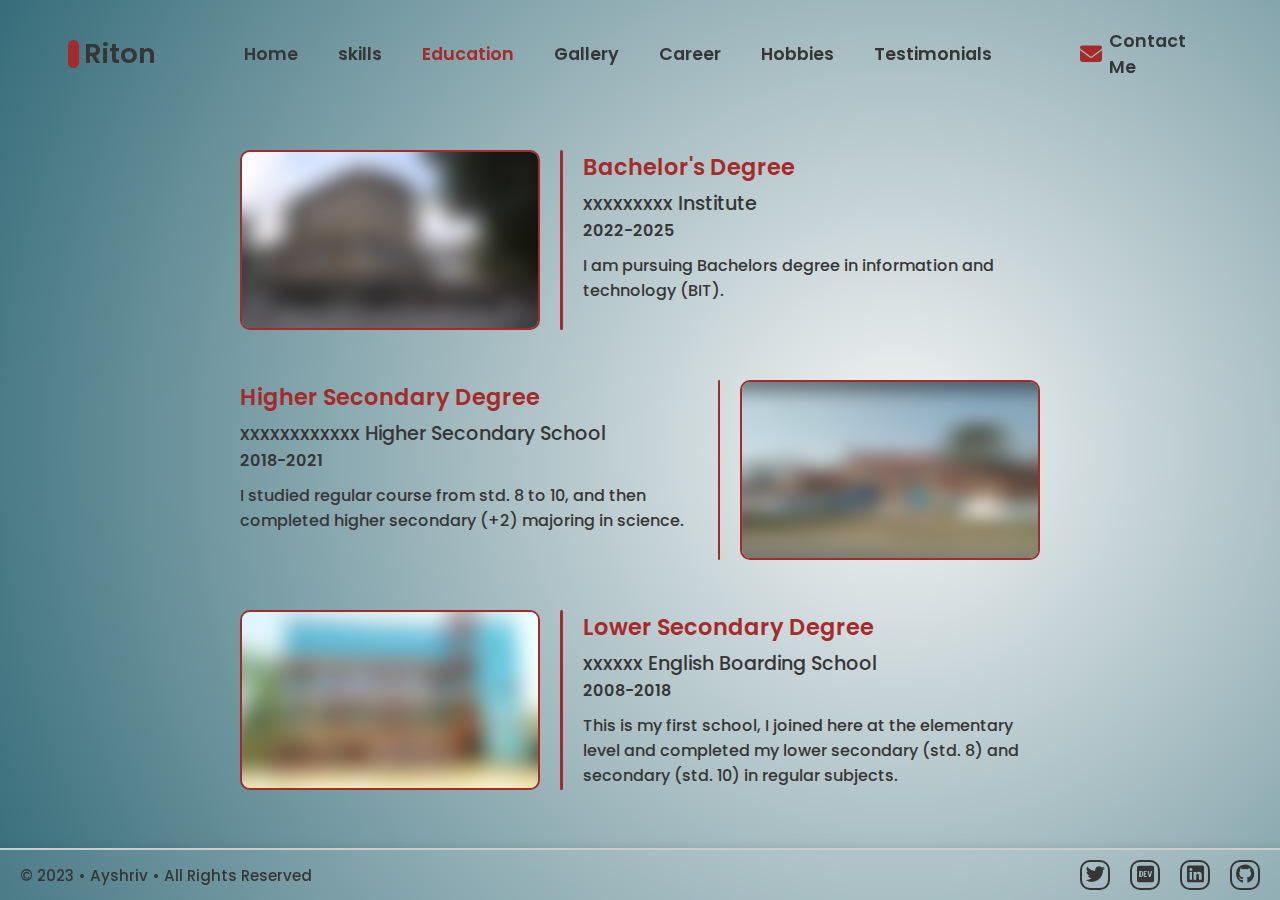
<file: SRC/pages/education.html>
<!DOCTYPE html>
<html>

<head>
    <meta charset="utf-8">
    <meta name="viewport" content="width=device-width, initial-scale=1">
    <title>Education</title>
    <link rel="stylesheet" type="text/css" href="../style/style.css">
    <link rel="icon" href="/Assets/favicons/favicon.png" type="image/png" sizes="32x32">

    <link rel="stylesheet" href="https://cdnjs.cloudflare.com/ajax/libs/font-awesome/6.2.0/css/all.min.css">
    <link rel="stylesheet" href="https://unpkg.com/boxicons@latest/css/boxicons.min.css">

</head>

<body>


    <header class="header" id="header">
        <a href="../../index.html" class="logo"><span class="main-icon"></span><span>Riton</span></a>

        <div class="navbar">
            <a href="/index.html">Home</a>
            <a href="./skills.html">skills</a>
            <a href="./education.html" class="active">Education</a>
            <a href="./gallery.html">Gallery</a>
            <a href="./career.html">Career</a>
            <a href="./hobbies.html">Hobbies</a>
            <a href="./testimonials.html">Testimonials</a>
        </div>

        <div class="main">
            <a href="./contact.html" class="user main-items"><i class="fas fa-envelope cm-icon"></i>Contact Me</a>
            <div class="main-items menu-icon-container" id="menu-icon-js">
                <div class="bx bx-menu" id="menu-icon"></div>
            </div>
        </div>
    </header>


    <div class="page">
        <main class="education-main">
            <div class="education-section">
                <div class="study first">
                    <div class="image">
                        <img src="/Assets/education/three.jpg" alt="">
                    </div>
                    <div class="line"></div>
                    <div class="texts">
                        <div class="header">Bachelor's Degree</div>
                        <div class="name">xxxxxxxxx Institute</div>
                        <div class="year">2022-2025</div>
                        <div class="text">I am pursuing Bachelors degree in information and technology (BIT).</div>
                    </div>
                </div>
                <div class="study second">
                    <div class="image">
                        <img src="/Assets/education/one.png" alt="">
                    </div>
                    <div class="line"></div>
                    <div class="texts">
                        <div class="header">Higher Secondary Degree</div>
                        <div class="name">xxxxxxxxxxxx Higher Secondary School</div>
                        <div class="year">2018-2021</div>
                        <div class="text">I studied regular course from std. 8 to 10, and then completed higher
                            secondary (+2) majoring in science. </div>
                    </div>
                </div>
                <div class="study third">
                    <div class="image">
                        <img src="/Assets/education/two.jpg" alt="">
                    </div>
                    <div class="line"></div>
                    <div class="texts">
                        <div class="header">Lower Secondary Degree</div>
                        <div class="name">xxxxxx English Boarding School</div>
                        <div class="year">2008-2018</div>
                        <div class="text">This is my first school, I joined here at the elementary level and completed
                            my lower secondary (std. 8) and secondary (std. 10) in regular subjects.</div>
                    </div>
                </div>
            </div>
        </main>
        <footer class="footer">
            <div class="left">
                &copy; 2023 • Ayshriv • All Rights Reserved
            </div>
            <div class="right">
                <div class="social"><a href="https://x.com/ayshriv" target="_blank"><i
                    class="fa-brands fa-twitter"></i></a></div>
        <div class="social"><a href="https://dev.to/ayshriv" target="_blank"><i class="fa-brands fa-dev"></i></a></div>
        <div class="social"><a href="https://www.linkedin.com/in/ayshriv/" target="_blank"><i class="fa-brands fa-linkedin"></i></a></div>
        <div class="social"><a href="https://github.com/ishrivasayush" target="_blank"><i class="fa-brands fa-github"></i></a></div>
            </div>
        </footer>
    </div>





    <div class="nav-touch-close" id="nav-tc-js"></div>

    <script type="text/javascript" src="../script/script.js"></script>

</body>

</html>
</file>
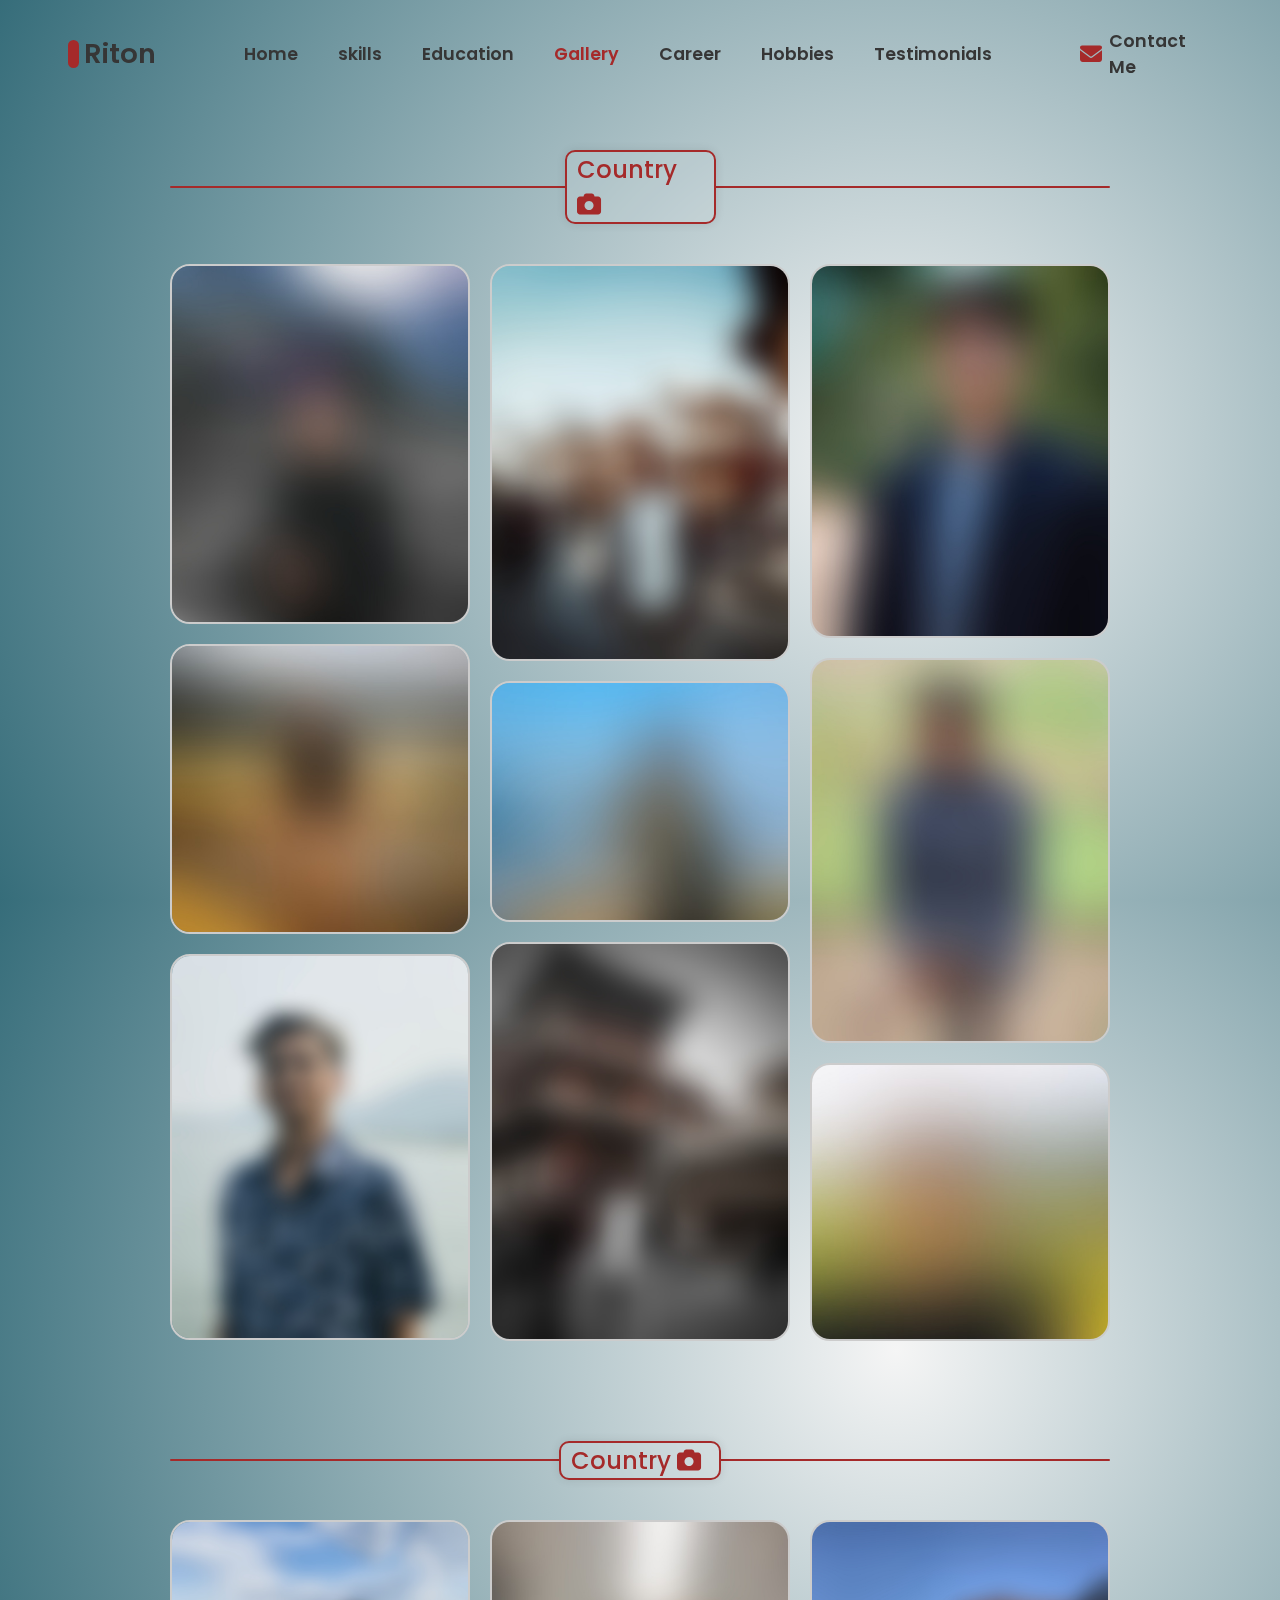
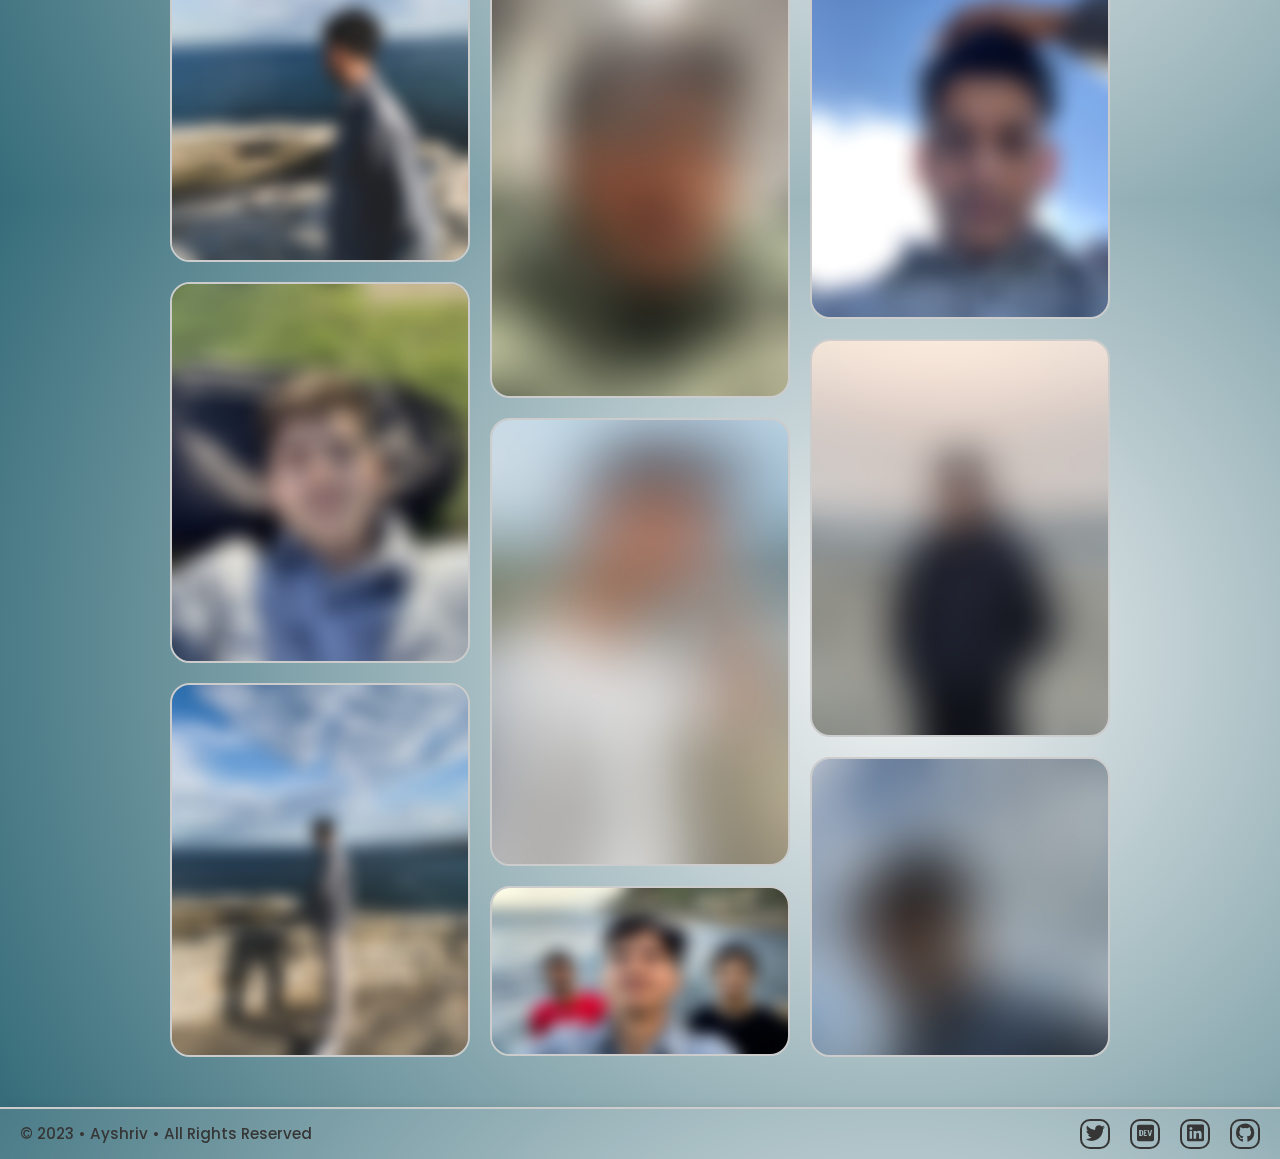
<file: SRC/pages/gallery.html>
<!DOCTYPE html>
<html>

<head>
    <meta charset="utf-8">
    <meta name="viewport" content="width=device-width, initial-scale=1">
    <title>Gallery</title>
    <link rel="stylesheet" type="text/css" href="../style/style.css">
    <link rel="icon" href="/Assets/favicons/favicon.png" type="image/png" sizes="32x32">

    <link rel="stylesheet" href="https://cdnjs.cloudflare.com/ajax/libs/font-awesome/6.2.0/css/all.min.css">
    <link rel="stylesheet" href="https://unpkg.com/boxicons@latest/css/boxicons.min.css">
</head>

<body>


    <header class="header" id="header">
        <a href="../../index.html" class="logo"><span class="main-icon"></span><span>Riton</span></a>

        <div class="navbar">
            <a href="/index.html">Home</a>
            <a href="./skills.html">skills</a>
            <a href="./education.html">Education</a>
            <a href="./gallery.html" class="active">Gallery</a>
            <a href="./career.html">Career</a>
            <a href="./hobbies.html">Hobbies</a>
            <a href="./testimonials.html">Testimonials</a>
        </div>

        <div class="main">
            <a href="contact.html" class="user main-items"><i class="fas fa-envelope cm-icon"></i>Contact Me</a>
            <div class="main-items menu-icon-container" id="menu-icon-js">
                <div class="bx bx-menu" id="menu-icon"></div>
            </div>
        </div>
    </header>

    <div class="page">
    <main class="gallery-main">
        <div class="gallery-section">
            <div class="column nepal">
                <div class="header">
                    <div class="header-line"></div>
                    <div class="text">Country <i class="fa-solid fa-camera"></i></div>
                    <div class="header-line right"></div>
                </div>
                <div class="images">
                    <div class="first image-column">
                        <img src="/Assets/gallery/Nepal/new 5 cropped.jpeg" alt="">
                        <img src="/Assets/gallery/Nepal/new 4.jpeg" alt="">
                        <img src="/Assets/gallery/Nepal/1 (9).jpeg" alt="">
                    </div>
                    <div class="second image-column">
                        <img src="/Assets/gallery/Nepal/1 (5).jpg" alt="">
                        <img src="/Assets/gallery/Nepal/1 (1).jpeg" alt="">
                        <img src="/Assets/gallery/Nepal/new 6.jpeg" alt="">
                    </div>
                    <div class="third image-column">
                        <img src="/Assets/gallery/Nepal/new 1.jpg" alt="">
                        <img src="/Assets/gallery/Nepal/1 (8).jpeg" alt="">
                        <img src="/Assets/gallery/Nepal/1 (4).jpg" alt="">
                    </div>
                </div>
            </div>
            <div class="column australia">
                <div class="header">
                    <div class="header-line"></div>
                    <div class="text">Country <i class="fa-solid fa-camera"></i></div>
                    <div class="header-line right"></div>
                </div>
                <div class="images">
                    <div class="first image-column">
                        <img src="/Assets/gallery/Australia/1 (1).jpeg" alt="">
                        <img src="/Assets/gallery/Australia/1 (3).jpg" alt="">
                        <img src="/Assets/gallery/Australia/1 (2).jpeg" alt="">
                    </div>
                    <div class="second image-column">
                        <img src="/Assets/gallery/Australia/1 (5).jpg" alt="">
                        <img src="/Assets/gallery/Australia/1 (1).jpg" alt="">
                        <img src="/Assets/gallery/Australia/1 (2).jpg" alt="">
                    </div>
                    <div class="third image-column">
                        <img src="/Assets/gallery/Australia/1 (4).jpg" alt="">
                        <img src="/Assets/gallery/Australia/1 (3).jpeg" alt="">
                        <img src="/Assets/gallery/Australia/1 (6).jpg" alt="">
                    </div>
                </div>
            </div>
        </div>
    </main>
    <footer class="footer">
        <div class="left">
            &copy; 2023 • Ayshriv • All Rights Reserved
        </div>
        <div class="right">
            <div class="social"><a href="https://x.com/ayshriv" target="_blank"><i
                class="fa-brands fa-twitter"></i></a></div>
    <div class="social"><a href="https://dev.to/ayshriv" target="_blank"><i class="fa-brands fa-dev"></i></a></div>
    <div class="social"><a href="https://www.linkedin.com/in/ayshriv/" target="_blank"><i class="fa-brands fa-linkedin"></i></a></div>
    <div class="social"><a href="https://github.com/ishrivasayush" target="_blank"><i class="fa-brands fa-github"></i></a></div>
        </div>
    </footer>
</div>

    <div class="nav-touch-close" id="nav-tc-js"></div>

    <script type="text/javascript" src="../script/script.js"></script>

</body>

</html>
</file>
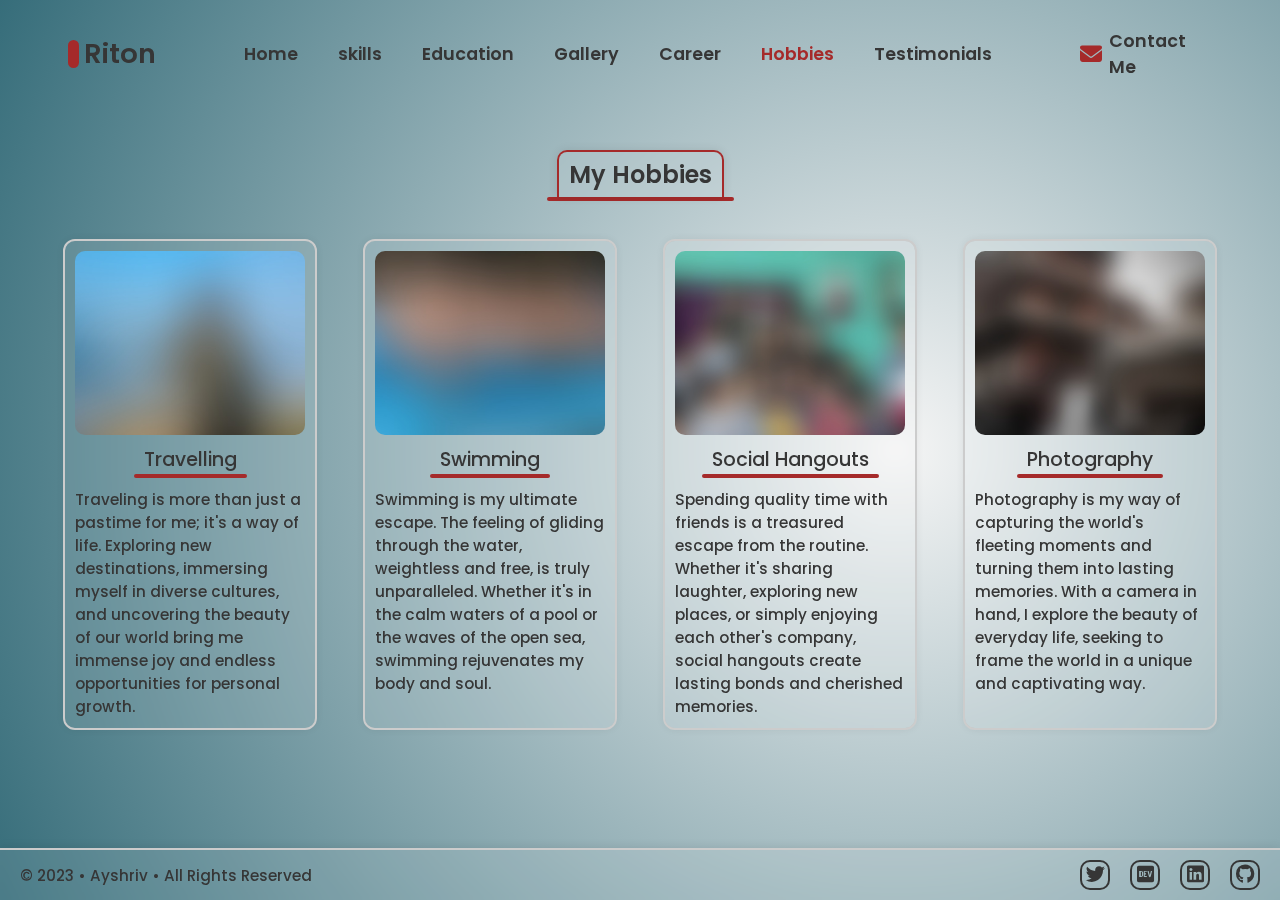
<file: SRC/pages/hobbies.html>
<!DOCTYPE html>
<html>

<head>
    <meta charset="utf-8">
    <meta name="viewport" content="width=device-width, initial-scale=1">
    <title>Hobbies</title>
    <link rel="stylesheet" type="text/css" href="../style/style.css">
    <link rel="icon" href="/Assets/favicons/favicon.png" type="image/png" sizes="32x32">

    <link rel="stylesheet" href="https://cdnjs.cloudflare.com/ajax/libs/font-awesome/6.2.0/css/all.min.css">
    <link rel="stylesheet" href="https://unpkg.com/boxicons@latest/css/boxicons.min.css">
</head>

<body>


    <header class="header" id="header">
        <a href="../../index.html" class="logo"><span class="main-icon"></span><span>Riton</span></a>

        <div class="navbar">
            <a href="/index.html">Home</a>
            <a href="./skills.html">skills</a>
            <a href="./education.html">Education</a>
            <a href="./gallery.html">Gallery</a>
            <a href="./career.html">Career</a>
            <a href="./hobbies.html" class="active">Hobbies</a>
            <a href="./testimonials.html">Testimonials</a>
        </div>

        <div class="main">
            <a href="contact.html" class="user main-items"><i class="fas fa-envelope cm-icon"></i>Contact Me</a>
            <div class="main-items menu-icon-container" id="menu-icon-js">
                <div class="bx bx-menu" id="menu-icon"></div>
            </div>
        </div>
    </header>

    <div class="page">
    <main class="hobbies-main">
        <div class="hobbies-section">
            <div class="hobbies-header">
                <div class="header-text">My Hobbies</div>
                <div class="header-line"></div>
            </div>
            <div class="section">
                <div class="row first">
                    <div class="hobbies 1">
                        <div class="image">
                            <img src="/Assets/hobbies/travelling.jpeg" alt="">
                        </div>
                        <div class="header">
                            <div class="header-text">Travelling</div>
                            <div class="header-line"></div>
                        </div>
                        <div class="text">
                            Traveling is more than just a pastime for me; it's a way of life. Exploring new
                            destinations,
                            immersing myself in diverse cultures, and uncovering the beauty of our world bring me
                            immense
                            joy
                            and endless opportunities for personal growth.
                        </div>
                    </div>
                    <div class="hobbies 2">
                        <div class="image">
                            <img src="/Assets/hobbies/swimming.jpg" alt="">
                        </div>
                        <div class="header">
                            <div class="header-text">Swimming</div>
                            <div class="header-line"></div>
                        </div>
                        <div class="text">
                            Swimming is my ultimate escape. The feeling of gliding through the water, weightless and
                            free, is truly unparalleled. Whether it's in the calm waters of a pool or the waves of the
                            open sea, swimming rejuvenates my body and soul.
                        </div>
                    </div>
                </div>
                <div class="row second">
                    <div class="hobbies 3">
                        <div class="image">
                            <img src="/Assets/hobbies/social adventures.jpg" alt="">
                        </div>
                        <div class="header">
                            <div class="header-text">Social Hangouts</div>
                            <div class="header-line"></div>
                        </div>
                        <div class="text">
                            Spending quality time with friends is a treasured escape from the routine. Whether it's
                            sharing laughter, exploring new places, or simply enjoying each other's company, social
                            hangouts create lasting bonds and cherished memories.
                        </div>
                    </div>
                    <div class="hobbies 4">
                        <div class="image">
                            <img src="/Assets/hobbies/photography.jpeg" alt="">
                        </div>
                        <div class="header">
                            <div class="header-text">Photography</div>
                            <div class="header-line"></div>
                        </div>
                        <div class="text">
                            Photography is my way of capturing the world's fleeting moments and turning them into
                            lasting memories. With a camera in hand, I explore the beauty of everyday life, seeking to
                            frame the world in a unique and captivating way.
                        </div>
                    </div>
                </div>
            </div>
        </div>
    </main>
    <footer class="footer">
        <div class="left">
            &copy; 2023 • Ayshriv • All Rights Reserved
        </div>
        <div class="right">
            <div class="social"><a href="https://x.com/ayshriv" target="_blank"><i
                class="fa-brands fa-twitter"></i></a></div>
    <div class="social"><a href="https://dev.to/ayshriv" target="_blank"><i class="fa-brands fa-dev"></i></a></div>
    <div class="social"><a href="https://www.linkedin.com/in/ayshriv/" target="_blank"><i class="fa-brands fa-linkedin"></i></a></div>
    <div class="social"><a href="https://github.com/ishrivasayush" target="_blank"><i class="fa-brands fa-github"></i></a></div>
        </div>
    </footer>
</div>





    <div class="nav-touch-close" id="nav-tc-js"></div>

    <script type="text/javascript" src="../script/script.js"></script>

</body>

</html>
</file>
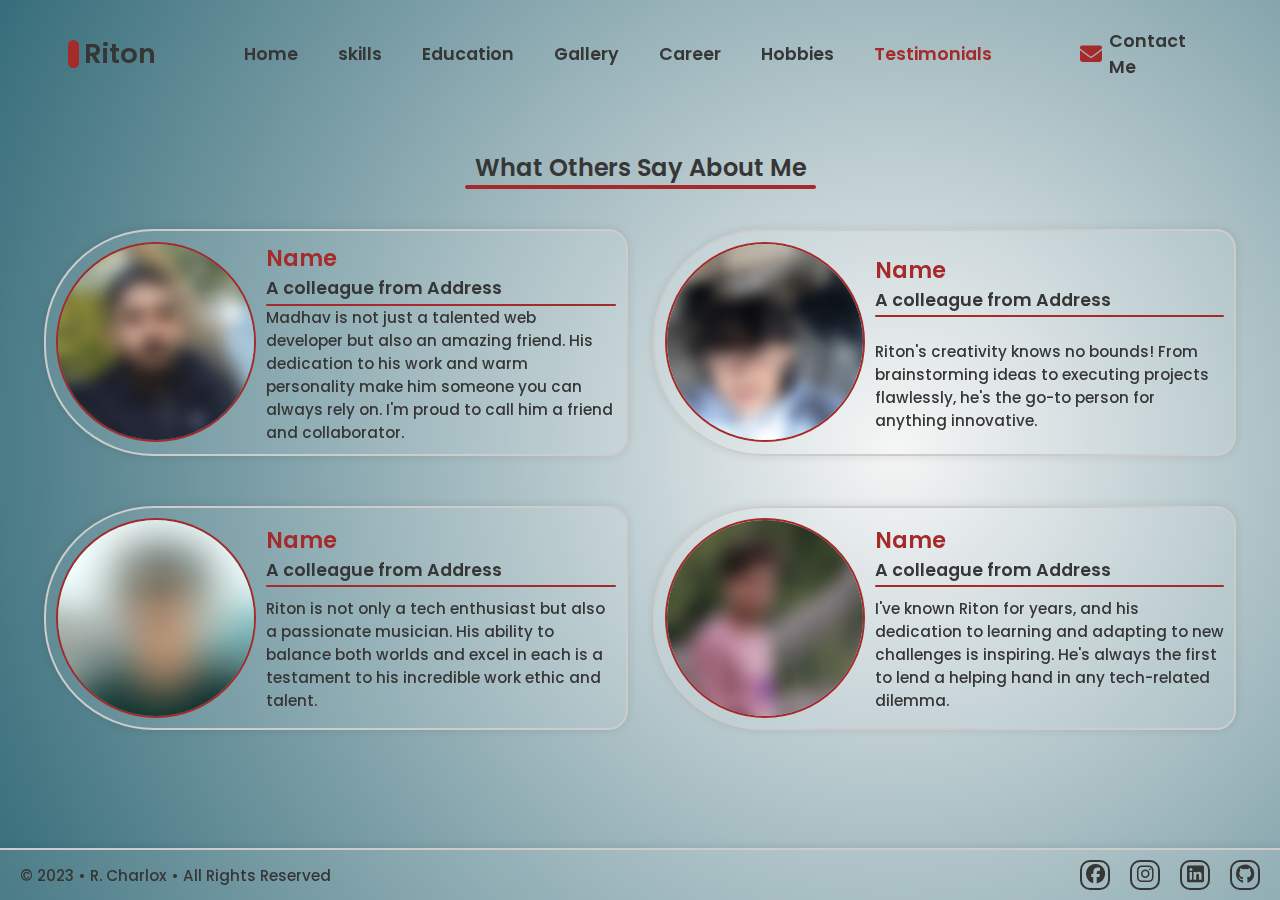
<file: SRC/pages/testimonials.html>
<!DOCTYPE html>
<html>

<head>
    <meta charset="utf-8">
    <meta name="viewport" content="width=device-width, initial-scale=1">
    <title>Testimonials</title>
    <link rel="stylesheet" type="text/css" href="../style/style.css">
    <link rel="icon" href="/Assets/favicons/favicon.png" type="image/png" sizes="32x32">

    <link rel="stylesheet" href="https://cdnjs.cloudflare.com/ajax/libs/font-awesome/6.2.0/css/all.min.css">
    <link rel="stylesheet" href="https://unpkg.com/boxicons@latest/css/boxicons.min.css">
</head>

<body>


    <header class="header" id="header">
        <a href="../../index.html" class="logo"><span class="main-icon"></span><span>Riton</span></a>

        <div class="navbar">
            <a href="/index.html">Home</a>
            <a href="./skills.html">skills</a>
            <a href="./education.html">Education</a>
            <a href="./gallery.html">Gallery</a>
            <a href="./career.html">Career</a>
            <a href="./hobbies.html">Hobbies</a>
            <a href="./testimonials.html" class="active">Testimonials</a>
        </div>

        <div class="main">
            <a href="contact.html" class="user main-items"><i class="fas fa-envelope cm-icon"></i>Contact Me</a>
            <div class="main-items menu-icon-container" id="menu-icon-js">
                <div class="bx bx-menu" id="menu-icon"></div>
            </div>
        </div>
    </header>


    <div class="page">
    <main class="testimonials-main">
        <div class="testimonials-section">
            <div class="testimonials-header">
                <div class="header-text">What Others Say About Me</div>
                <div class="header-line"></div>
            </div>
            <div class="section">
                <div class="row">
                    <!-- <div class="test1"> -->
                    <div class="block maddat">
                        <div class="image">
                            <img src="/Assets/testimonials/person1.jpg" alt="">
                        </div>
                        <div class="content">
                            <div class="content-row">
                                <div class="name">Name</div>
                                <div class="description">A colleague from Address</div>
                                <div class="line"></div>
                            </div>
                            <div class="text">
                                Madhav is not just a talented web developer but also an amazing friend. His
                                dedication
                                to his work and warm personality make him someone you can always rely on. I'm
                                proud
                                to
                                call him a friend and collaborator.
                            </div>
                        </div>
                    </div>
                    <div class="block oasis">
                        <div class="image">
                            <img src="/Assets/testimonials/person2.jpeg" alt="">
                        </div>
                        <div class="content">
                            <div class="content-row">
                                <div class="name">Name</div>
                                <div class="description">A colleague from Address</div>
                                <div class="line"></div>
                            </div>
                            <div class="text">
                                Riton's creativity knows no bounds! From brainstorming ideas to executing projects
                                flawlessly, he's the go-to person for anything innovative.
                            </div>
                        </div>
                    </div>
                    <!-- </div> -->
                </div>
                <div class="row">
                    <!-- <div class="test1"> -->
                    <div class="block sudip">
                        <div class="image">
                            <img src="/Assets/testimonials/person3.jpg" alt="">
                        </div>
                        <div class="content">
                            <div class="content-row">
                                <div class="name">Name</div>
                                <div class="description">A colleague from Address</div>
                                <div class="line"></div>
                            </div>
                            <div class="text">
                                Riton is not only a tech enthusiast but also a passionate musician. His ability to
                                balance both worlds and excel in each is a testament to his incredible work ethic and
                                talent.
                            </div>
                        </div>
                    </div>
                    <div class="block subin">
                        <div class="image">
                            <img src="/Assets/testimonials/person4.jpg" alt="">
                        </div>
                        <div class="content">
                            <div class="content-row">
                                <div class="name">Name</div>
                                <div class="description">A colleague from Address</div>
                                <div class="line"></div>
                            </div>
                            <div class="text">
                                I've known Riton for years, and his dedication to learning and adapting to new
                                challenges is inspiring. He's always the first to lend a helping hand in any
                                tech-related dilemma.
                            </div>
                        </div>
                    </div>
                    <!-- </div> -->
                </div>
            </div>
        </div>
    </main>
    <footer class="footer">
        <div class="left">
            &copy; 2023 • R. Charlox • All Rights Reserved
        </div>
        <div class="right">
            <div class="social"><a href="https://www.facebook.com/ritoncharlox" target="_blank"><i
                        class="fa-brands fa-facebook"></i></a></div>
            <div class="social"><a href="https://www.instagram.com/ritoncharlox" target="_blank"><i class="fa-brands fa-instagram"></i></a></div>
            <div class="social"><a href="https://www.linkedin.com/in/ritoncharlox" target="_blank"><i class="fa-brands fa-linkedin"></i></a></div>
            <div class="social"><a href="https://github.com/ritoncharlox" target="_blank"><i class="fa-brands fa-github"></i></a></div>
        </div>
    </footer>
</div>




    
    <div class="nav-touch-close" id="nav-tc-js"></div>

    <script type="text/javascript" src="../script/script.js"></script>

</body>

</html>
</file>
<file: SRC/style/style.css>
@import url('https://fonts.googleapis.com/css2?family=Poppins:wght@300;400;500;600;700&display=swap');

* {
	padding: 0;
	margin: 0;
	box-sizing: border-box;
	font-family: 'Poppins', sans-serif;
	text-decoration: none;
	list-style: none;
}

img {
	
}

:root {
	/* --bg-color: radial-gradient(circle at 60% 50%, rgba(238,174,202,1) 0%, rgb(127, 172, 224) 100%); */
	--bg-color: radial-gradient(circle at 70% 50%, rgb(245, 245, 245) 0%, rgb(54, 109, 122) 100%);
	--text-color: #363636;
	--main-color: brown;
	/* --main-color: hsl(250, 52%, 36%); */
}

body {
	min-height: 100vh;
	/* position: relative;
	top: 150px; */
	background: var(--bg-color);
	color: var(--text-color);
}

header {
	position: fixed;
	/* position: relative; */
	width: 100%;
	top: 0;
	right: 0;
	z-index: 117;
	display: flex;
	align-items: center;
	/* justify-content: space-between; */
	justify-content: space-evenly;
	background: transparent;
	/* padding: 28px 12%; */
	padding: 28px 0px;
	transition: all .50s ease;
	/* backdrop-filter: blur(4px); */
}
header.scrolled {
	backdrop-filter: blur(4px);
}
.logo {
	display: flex;
	align-items: center;
	/* margin-right: 25px; */
}

.logo .main-icon {
	width: 0.7rem;
	height: 1.7rem;
	margin-right: 5px;
	background-color: var(--main-color);
	border-radius: 50px;
}

.logo span {
	color: var(--text-color);
	font-size: 1.7rem;
	font-weight: 600;
}

.navbar {
	display: flex;
}

.navbar a {
	position: relative;
	color: var(--text-color);
	font-size: 1.1rem;
	font-weight: 600;
	padding: 5px 0;
	margin: 0px 20px;
	transition: all .50s ease;
	display: flex;
	justify-content: center;
}

.navbar a::before {
	content: "";
	position: absolute;
	top: 0;
	width: 0px;
	height: 2px;
	border-radius: 10px;
	background-color: var(--text-color);
	transition: all 0.3s ease;
	opacity: 0;
}

.navbar a:hover::before {
	width: 100%;
	opacity: 1;
}

.navbar a:hover {
	color: var(--main-color);
	transform: scale(1.1);
}

.header .navbar a.active,
.header .main a.active {
	color: var(--main-color);
}


.header .main {
	display: flex;
	align-items: center;
	/* border: 2px solid; */
	/* margin-left: 25px; */
}

.header .main a {
	width: 132.4417px;
	/* width: fit-content; */
	justify-content: right;
	color: var(--text-color);
	font-size: 1.1rem;
	font-weight: 600;
	transition: all .50s ease;
}

.header .main .user .cm-icon {
	font-size: 22px;
}

.user {
	display: flex;
	align-items: center;
}

.user i {
	color: var(--main-color);
	font-size: 28px;
	margin-right: 7px;
}

.main a:hover {
	color: var(--main-color);
}

#menu-icon {
	font-size: 35px;
	color: var(--text-color);
	cursor: pointer;
	z-index: 114;
	display: none;
}

.about {
	/* position: relative;
	top: 150px; */
	width: 100%;
	padding-top: 150px;
	/* margin-top: 150px; */
	/* height: 100vh; */
	min-width: 250px;
	display: flex;
	justify-content: center;
	align-items: center;
}

.about-content {
	max-width: 1000px;
	padding: 0px 20px;
	display: flex;
	justify-content: center;
	align-items: center;
	flex-direction: row;
}

.column.left {
	text-align: left;
	/* padding-left: 20px; */
	max-width: 70%;
}

.column.right {
	order: 1;
	width: fit-content;
	display: flex;
	align-items: center;
	justify-content: left;
}


.column.right img {
	max-width: 250px;
	margin-left: 50px;
	border-radius: 20px 100px 20px 20px;
	box-shadow: 0 0 10px rgba(0, 0, 0, 0.2);

}

.about .text {
	font-size: 2rem;
	font-weight: bold;
	color: var(--text-color);
}

.about .iAm {
	color: #4e54c8;
}

.about p {
	font-size: 1.2rem;
	font-weight: 500;
	margin-top: 20px;
	color: var(--text-color);
}

.about .buttons {
	margin-top: 20px;
	display: flex;
	column-gap: 20px;
}

.about a {
	display: inline-block;
	/* margin-top: 20px; */
	padding: 10px 20px;
	background-color: var(--main-color);
	color: #fff;
	text-decoration: none;
	border-radius: 5px;
	font-size: 1rem;
	font-weight: 500;
	transition: 0.3s;
}

.about a:hover {
	background-color: #4e54c8;
}

.about .cm-button {
	color: var(--text-color);
	/* font-weight: 600; */
	background-color: transparent;
	outline: 2px solid var(--main-color);
}

.about .cm-button:hover {
	/* font-weight: 500; */
	color: white;
	outline: none;
}

.nav-touch-close {
	position: fixed;
	display: none;
	top: 0;
	width: 100%;
	height: 100%;
	background: rgba(255, 255, 255, 0.1);
	backdrop-filter: blur(4px);
	cursor: pointer;
	z-index: 100;
}

.nav-touch-close-open {
	display: block;
}

.nav-LR-TC {
	background: transparent;
	backdrop-filter: none;
}

@media (max-width: 1200px) {
	header {
		padding: 14px 2%;
		transition: .2s;
		justify-content: space-between;
	}

	.navbar a {
		padding: 5px 0;
		margin: 0px 20px;
	}
}

@media (max-width: 850px) {
	/* .about {
		display: inline;
	} */

	.about-content {
		/* position: relative; */
		display: block;
		padding: 0px;
		/* top: 100px; */
		max-width: 100%;
		height: 100%;
	}

	.about-content .column.left {
		max-width: 100%;
		margin-left: 20px;
		margin-right: 20px;
		padding: 0px;
		text-align: center;
	}


	.about-content .column.left .text {
		margin-top: 20px;
		font-size: 1.8rem;
	}

	.about-content .column.left p {
		margin: 0px;
		font-size: 1.1rem;
		margin-top: 10px;
	}

	.about .about-content .buttons {
		display: block;
		margin: 0px;
	}

	.about-content .column.left a {
		margin: 0px;
		margin-top: 20px;
		margin-right: 10px;
		margin-left: 10px;

	}

	.about-content .column.right {
		width: 100%;
		display: flex;
		justify-content: center;
		align-items: center;
	}

	.about-content .column.right img {
		margin: 0px;
	}
}

@media (max-width: 1100px) {
	.main .main-items {
		margin-right: 12px;
	}

	.main .menu-icon-container {
		position: relative;
		margin-right: 5px;
		width: 30px;
		height: 30px;
		border-radius: 5px;
		/* background: grey; */
		border: 2px solid #ccc;
		box-shadow: 0 0 10px rgba(0, 0, 0, 0.1);
		background: rgba(255, 255, 255, 0.1);
		backdrop-filter: blur(4px);
		cursor: pointer;
		display: flex;
		justify-content: center;
		align-items: center;
		z-index: 113;
	}

	.header .main a {
		width: 132.6px;
	}

	#menu-icon {
		display: block;
	}

	.navbar {
		position: absolute;
		top: 100%;
		right: -100%;
		width: auto;
		height: auto;
		/* background: grey; */
		border: 2px solid #ccc;
		box-shadow: 0 0 10px rgba(0, 0, 0, 0.1);
		background: rgba(255, 255, 255, 0.1);
		backdrop-filter: blur(4px);
		display: flex;
		flex-direction: column;
		justify-content: flex-start;
		align-items: center;
		border-radius: 10px;
		transition: all .50s ease;
	}

	.navbar a {
		display: block;
		margin: 12px 0;
		padding: 0px 25px;
		transition: all .50s ease;
	}

	.navbar a:before,
	.navbar a:after {
		display: none;
	}

	.navbar a:hover {
		color: var(--text-color);
		transform: translateY(5px);
	}

	/* .navbar a.active {
		color: var(--text-color);
	} */

	.navbar.open {
		right: 2%;
	}

}


.contact-main {
	width: 100%;
	/* height: 100vh; */
	padding-top: 150px;
	display: flex;
	align-items: center;
	justify-content: center;
}

.contact-main .contact-full {
	min-width: 570px;
	padding: 20px;
	padding-top: 0px;
	display: flex;
	align-items: center;
	justify-content: center;
}

.contact-main .mobile-show {
	position: absolute;
	visibility: hidden;
}

.contact-main .contact-section {
	width: 400px;
	min-width: 320px;
	color: var(--text-color);
	height: 400px;
	padding: 20px;
	position: relative;
	display: flex;
	flex-direction: column;
	justify-content: space-around;
	/* top: 40px; */
	border-top: 2px solid #ccc;
	border-bottom: 2px solid #ccc;
	border-left: 2px solid #ccc;
	border-radius: 10px 0px 0px 10px;
	box-shadow: 0 0 10px rgba(0, 0, 0, 0.1);
	background: rgba(255, 255, 255, 0.1);
	backdrop-filter: blur(4px);
}

.contact-main .contact-section .cs-item {
	display: flex;
	align-items: center;
}

.contact-main .contact-section .text {
	width: 200px;
	display: flex;
	flex-direction: column;
}

.contact-main .contact-section .icon {
	width: 70px;
	/* min-width: 70px; */
	height: 70px;
	border: 2.5px solid var(--main-color);
	border-radius: 100px;
	color: var(--main-color);
	font-size: 35px;
	display: flex;
	align-items: center;
	justify-content: center;
}

.contact-main .contact-section .placeHolder {
	width: fit-content;
	height: fit-content;
	display: flex;
	align-items: center;
	padding-left: 10px;
	font-size: 1.1rem;
	font-weight: 600;
	color: var(--main-color);
	/* background: lightcoral; */
}

.contact-main .contact-section .info {
	width: fit-content;
	height: fit-content;
	padding-left: 10px;
	/* font-size: large; */
	font-weight: 500;
	/* background: lightgoldenrodyellow; */
}


.contact-main .contact-form {
	width: 400px;
	min-width: 250px;
	position: relative;
	/* top: 40px; */
	text-align: center;
	padding: 20px;
	border: 2px solid #ccc;
	border-radius: 10px;
	color: var(--main-color);
	box-shadow: 0 0 10px rgba(0, 0, 0, 0.1);
	background: rgba(255, 255, 255, 0.1);
	backdrop-filter: blur(4px);
}

.contact-main .contact-section.csa-cs {
	border-right: 2px solid #ccc;
	border-radius: 10px;
}

.contact-main .contact-form.csa-cf {
	border-left: none;
	border-radius: 0px 10px 10px 0px;

}

.contact-main .contact-section .cs-top {
	width: 100%;
	padding-right: 15px;
	display: flex;
	flex-direction: column;
	/* justify-content: center; */
	align-items: center;
}

.contact-main .contact-section h1,
.contact-main .contact-form h1 {
	font-size: 1.5em;
	color: var(--text-color);
}

.contact-main .contact-section .border-line,
.contact-main .contact-form .border-line {
	width: 100%;
	height: 2px;
	background-color: var(--main-color);
}

.contact-main .contact-section .border-line {
	margin-bottom: 25px;
}

.contact-main .contact-form .contact-submit-after {
	/* height: 350px; */
	/* margin-top: 10px; */
	padding: 30px 0px 10px 0px;
	/* display: flex; */
	display: none;
	justify-content: center;
	align-items: center;
}

.contact-main .contact-form .form-section.hide {
	display: none;
}

.contact-main .contact-form .contact-submit-after.show {
	display: flex;
}

.contact-main .contact-form .contact-submit-after .box {
	/* background-color:cornsilk; */
	width: 335px;
	padding: 20px;
	border-radius: 10px;
	display: flex;
	flex-direction: column;
	justify-content: center;
	align-items: center;
	border: 2px solid #ccc;
	box-shadow: 0 0 10px rgba(0, 0, 0, 0.1);
	background: rgba(255, 255, 255, 0.1);
	backdrop-filter: blur(4px);

}

.contact-main .contact-form .contact-submit-after .csa-icon {
	font-size: 5rem;
	color: lightseagreen;
	margin-bottom: 20px;
}

.contact-main .contact-form .contact-submit-after .csa-text {
	font-size: 1.2rem;
	color: var(--text-color);
	font-weight: 500;
	margin-bottom: 10px;
}

.contact-main .contact-form .contact-submit-after .csa-ok {
	width: fit-content;
	color: white;
	font-size: 1.1rem;
	font-weight: 500;
	padding: 2px 8px;
	border-radius: 5px;
	cursor: pointer;
	background-color: var(--main-color);
	transition: 0.3s;
}

.contact-main .contact-form .contact-submit-after .csa-ok:hover {
	background-color: #4e54c8;
}

.contact-main .contact-form .name-section {
	margin-top: 25px;
}

.contact-main label {
	display: block;
	margin-bottom: 10px;
	color: var(--text-color);
	font-weight: 600;
}

.contact-main input[type="text"],
.contact-main input[type="email"],
.contact-main textarea {
	width: 100%;
	padding: 10px;
	margin-bottom: 20px;
	border: 1px solid #ccc;
	border-radius: 5px;
	font-size: 16px;
	outline: none;
}


.contact-main textarea {
	resize: none;
	margin-bottom: 0px;
}

.contact-main .contact-form .email-error,
.contact-main .contact-form .error {
	/* background-color: gray; */
	width: fit-content;
	display: none;
	justify-content: center;
	align-items: center;
	font-size: 1.1rem;
	border: 2px solid var(--main-color);
	border-radius: 5px;
	padding: 5px;
	margin: 10px auto 0px auto;
}

.contact-main .contact-form .error-show {
	display: flex;
}

.contact-main .contact-form .error-icon {
	font-size: 1.4rem;
	margin-right: 5px;
}


.contact-main button[type="submit"] {
	background-color: var(--main-color);
	color: white;
	padding: 10px 20px;
	border: none;
	border-radius: 5px;
	margin-top: 20px;
	font-size: 1rem;
	font-weight: 500;
	cursor: pointer;
	transition: 0.3s;
}

.contact-main button[type="submit"]:hover {
	background-color: #4e54c8;
}

.contact-main .contact-form .contact-button .line {
	display: inline-block;
	width: 15px;
	height: 15px;
	border-radius: 15px;
	background-color: var(--main-color);
}

.contact-main .contact-form .contact-button.loading {
	height: 55px;
	width: 97.7px;
	background-color: gray;
}

.contact-main .contact-form .contact-load {
	display: none;
}

.contact-main .contact-form .contact-load.show {
	display: block;
}

.contact-main .contact-form .contact-button .submit-text.hide {
	display: none;
}

.contact-main .contact-form .contact-load .line:nth-last-child(1) {
	animation: loadingA 1.5s 1s infinite;
}

.contact-main .contact-form .contact-load .line:nth-last-child(2) {
	animation: loadingA 1.5s 0.5s infinite;
}

.contact-main .contact-form .contact-load .line:nth-last-child(3) {
	animation: loadingA 1.5s 0s infinite;
}

@keyframes loadingA {
	0% {
		height: 15px;
	}

	50% {
		height: 35px;
	}

	100% {
		height: 15px;
	}
}

@media (max-width: 610px) {

	.contact-main {
		display: block;
	}

	.contact-main .contact-full {
		min-width: fit-content;
		display: block;
		padding: 0px;
		/* margin-left: auto;
		margin-right: auto; */
		/* position: relative;
		top: 100px; */
	}

	.contact-main .mobile-show {
		position: relative;
		visibility: visible;
	}

	.contact-main .contact-full .contact-section {
		width: 85%;
		min-width: 300px;
		height: fit-content;
		padding: 20px 0px 25px 15px;
		margin-right: auto;
		margin-left: auto;
		border-right: 2px solid #ccc;
		border-radius: 10px;
	}

	.contact-main .contact-section .cs-item {
		margin-bottom: 35px;
	}

	.contact-main .contact-section .cs-item.address {
		margin-bottom: 0px;
	}

	.contact-main .contact-section .icon {
		width: 50px;
		height: 50px;
		font-size: 25px;
	}

	.contact-main .contact-full .contact-form {
		margin-top: 25px;
		width: 85%;
		min-width: 300px;
		border-left: 2px solid #ccc;
		margin-right: auto;
		margin-left: auto;
		border-radius: 10px;
	}

	.contact-main .contact-form .contact-submit-after .box {
		width: auto;
	}


	.contact-main .contact-form .border-line {
		height: 2px;
	}

}

.skills-main {
	width: 100%;
	/* height: fit-content; */
	padding-top: 95px;
	display: flex;
	justify-content: center;
	align-items: center;
}

.skills-main .skills-section {
	width: 1000px;
	/* margin-bottom: -40px; */
}

.skills-main .skills-section .header {
	display: flex;
	flex-direction: column;
	justify-content: center;
	align-items: center;
	margin-bottom: 40px;
}

.skills-main .skills-section .header .text {
	font-size: 1.5rem;
	font-weight: 600;
}

.skills-main .skills-section .header .border-line {
	width: 140px;
	height: 4px;
	border-radius: 100px;
	background-color: var(--main-color);
}

.skills-main .skills-section .skills {
	display: flex;
	flex-direction: row;
	justify-content: space-around;
	flex-wrap: wrap;
	row-gap: 50px;
}

.skills-main .skills-section .skills .skills-group-row {
	/* width: 40%; */
	width: 400px;
	/* min-width: 300px; */
	border: 2px solid #ccc;
	border-radius: 10px;
	margin-left: 20px;
	margin-right: 20px;
	padding: 20px 10px 10px 10px;
	box-shadow: 0 0 10px rgba(0, 0, 0, 0.1);
	background: rgba(255, 255, 255, 0.1);
	backdrop-filter: blur(4px);
}

@media (max-width: 700px) {
	.skills-main .skills-section .skills .skills-group-row {
		width: 85%;
		min-width: 250px;
	}
}

.skills-main .skills-section .skills .skills-group-row .skills-group-header {
	width: fit-content;
	font-size: 1.35rem;
	font-weight: 600;
	color: var(--text-color);
	/* margin-top: 20px; */
	margin-left: auto;
	margin-right: auto;
}

.skills-main .skills-section .skills-group-row .border-line {
	width: 100%;
	height: 4px;
	border-radius: 100px;
	background-color: var(--main-color);
	margin-top: 5px;
	margin-bottom: 25px;
}

.skills-main .skills-section .skills-group-row .skill {
	/* width: 100%; */
	/* height: 100px; */
	margin-bottom: 25px;
	display: flex;
	flex-direction: row;
}

.skills-main .skills-section .skills-group-row .skill-block {
	width: 100%;
	padding-left: 10px;
}

.skills-main .skills-section .skills-group-row .icon {
	display: flex;
	justify-content: center;
	align-items: center;
}

.skills-main .skills-section .skills-group-row .icon-img {
	width: 55px;
	aspect-ratio: 1;
	display: flex;
	justify-content: center;
	align-items: center;
	font-size: 30px;
	color: var(--text-color);
	border: 3px solid var(--main-color);
	border-radius: 25%;
}

.skills-main .skills-section .skills-group-row .progress-block {
	width: fit-content;
	height: fit-content;
	padding: 0px 5px;
	border-radius: 50px;
	margin-top: 5px;
	margin-left: 50%;
	transform: translate(-20px, 0px);
	background-color: var(--main-color);
	color: white;
	font-size: 0.8em;
}

.skills-main .skills-section .skills-group-row .progress-bar {
	width: 100%;
	height: 7px;
	margin-top: 5px;
	background: gray;
	border-radius: 20px;
}

.skills-main .skills-section .skills-group-row .progress-per {
	width: 50%;
	height: 7px;
	border-radius: 20px;
	background-color: var(--main-color);
}

.skills-main .skills-section .skills-group-row .block-header {
	color: var(--text-color);
	/* font-size: 1.05rem; */
	font-weight: 600;
}

.skills-main .skills-section .skills-group-row .block-section {
	font-size: 0.85rem;
	font-weight: 600;
}

.skills-main .skills-section .skills-group-row .html .progress-block {
	margin-left: 70%;
}

.skills-main .skills-section .skills-group-row .html .progress-per {
	width: 70%;
}

.skills-main .skills-section .skills-group-row .css .progress-block {
	margin-left: 60%;
}

.skills-main .skills-section .skills-group-row .css .progress-per {
	width: 60%;
}

.skills-main .skills-section .skills-group-row .js .progress-block {
	margin-left: 50%;
}

.skills-main .skills-section .skills-group-row .js .progress-per {
	width: 50%;
}

.skills-main .skills-section .skills-group-row .python .progress-block {
	margin-left: 55%;
}

.skills-main .skills-section .skills-group-row .python .progress-per {
	width: 55%;
}

.skills-main .skills-section .skills-group-row .communication .progress-block {
	margin-left: 85%;
}

.skills-main .skills-section .skills-group-row .communication .progress-per {
	width: 85%;
}

.skills-main .skills-section .skills-group-row .team-work .progress-block {
	margin-left: 70%;
}

.skills-main .skills-section .skills-group-row .team-work .progress-per {
	width: 70%;
}

.skills-main .skills-section .skills-group-row .management .progress-block {
	margin-left: 65%;
}

.skills-main .skills-section .skills-group-row .management .progress-per {
	width: 65%;
}

.skills-main .skills-section .skills-group-row .creativity .progress-block {
	margin-left: 80%;
}

.skills-main .skills-section .skills-group-row .creativity .progress-per {
	width: 80%;
}

.education-main {
	padding-top: 150px;
	width: 100%;
	display: flex;
	justify-content: center;
	flex-direction: row;
	/* align-items: center; */
}

.education-main .education-section {
	/* position: relative; */
	/* top: 150px; */
	width: fit-content;
	min-width: 770px;
	max-width: 800px;
	display: flex;
	flex-direction: column;
	align-items: center;
	row-gap: 50px;
	/* margin-left: auto;
	margin-right: auto; */
	box-sizing: content-box;
	padding-left: 20px;
	padding-right: 20px;
}

.education-main .education-section .study {
	/* height: 190px; */
	display: flex;
	flex-direction: row;
	/* margin-bottom: 50px; */
	/* justify-content: space-between; */
}

.education-main .education-section .study .image {
	display: flex;
	justify-content: center;
}

.education-main .education-section .study .image img {
	width: 300px;
	/* height: 180px; */
	aspect-ratio: 300/180;
	/* min-width: 200px; */
	border-radius: 10px;
	border: 2px solid var(--main-color);
}

.education-main .education-section .study .line {
	min-width: 2.5px;
	height: 180px;
	margin-top: auto;
	margin-bottom: auto;
	border-radius: 10px;
	margin-left: 20px;
	margin-right: 20px;
	background-color: var(--main-color);
}

.education-main .education-section .study.second .image {
	order: 2;
}

.education-main .education-section .study.second .line {
	order: 1;
}

.education-main .education-section .study.second .texts {
	order: 0;
}

@media (max-width: 850px) {
	.education-main .education-section .study {
		flex-direction: column;
		border: 2px solid #ccc;
		border-radius: 20px;
		padding: 10px;
		box-shadow: 0 0 10px rgba(0, 0, 0, 0.1);
		background: rgba(255, 255, 255, 0.1);
		backdrop-filter: blur(4px);
	}

	.education-main .education-section {
		min-width: 250px;
		width: 85%;
	}

	.education-main .education-section .study .image img {
		width: 85%;
		min-width: 250px;
	}

	.education-main .education-section .study .line {
		width: 100%;
		height: 4px;
		margin: 0px;
		margin-top: 20px;
		margin-bottom: 5px;
	}

	.education-main .education-section .study .texts {
		display: flex;
		flex-direction: column;
		justify-content: center;
		align-items: center;
	}

	.education-main .education-section .study.second .image {
		order: 2;
	}

	.education-main .education-section .study.second .line {
		order: 3;
	}

	.education-main .education-section .study.second .texts {
		order: 4;
	}

	.education-main .education-section .study .texts .header {
		text-align: center;
	}

	.education-main .education-section .study .texts .name {
		text-align: center;
	}

	.education-main .education-section .study .texts .year {
		text-align: center;
	}

	.education-main .education-section .study .texts .text {
		text-align: center;
	}
}

.education-main .education-section .study .texts .header {
	font-size: 1.4rem;
	font-weight: 600;
	color: var(--main-color);
}

.education-main .education-section .study .texts .name {
	font-size: 1.2rem;
	font-weight: 500;
	color: var(--text-color);
	margin-top: 5px;
}

.education-main .education-section .study .texts .year {
	font-weight: 600;
	color: var(--text-color);
}

.education-main .education-section .study .texts .text {
	font-weight: 500;
	color: var(--text-color);
	/* text-align: justify; */
	margin-top: 10px;
}

.gallery-main {
	margin-top: 150px;
	display: flex;
	justify-content: center;
	/* margin-bottom: 150px; */
}

.gallery-main .gallery-section .column {
	display: flex;
	flex-direction: column;
	padding: 0px 20px;
	/* border: 2px solid red; */
	/* column-gap: 20px; */
}

.gallery-main .gallery-section .column .header {
	width: 100%;
	font-size: 1.5rem;
	font-weight: 500;
	display: flex;
	flex-direction: row;
	align-items: center;
	justify-content: center;
	margin-bottom: 40px;
}

.gallery-main .gallery-section .column .header .text {
	min-width: 151px;
	color: var(--main-color);
	border: 2px solid var(--main-color);
	border-radius: 10px;
	/* border-radius: 10px 10px 0px 0px; */
	/* border-bottom: 0px; */
	padding: 0px 10px;
	box-shadow: 0 0 10px rgba(0, 0, 0, 0.1);
	background: rgba(255, 255, 255, 0.1);
	backdrop-filter: blur(4px);
}

.gallery-main .gallery-section .column.australia .header .text {
	min-width: 162.3px;
}

.gallery-main .gallery-section .column .header .header-line {
	/* order: 1; */
	width: 100%;
	height: 2px;
	border-radius: 20px 0px 0px 20px;
	/* border-radius: 20px; */
	background-color: var(--main-color);
}

.gallery-main .gallery-section .column .header .header-line.right {
	border-radius: 0px 20px 20px 0px;
}

.gallery-main .gallery-section .column .images {
	display: flex;
	justify-content: center;
	flex-direction: row;
	flex-wrap: wrap;
	row-gap: 20px;
	column-gap: 20px;
}
.gallery-main .gallery-section .column .images .image-column{
	display: flex;
	align-items: center;
}
.gallery-main .gallery-section .column.australia {
	margin-top: 100px;
}

.gallery-main .gallery-section .column img {
	width: 300px;
	min-width: 250px;
	/* width: 100%; */
	border: 2px solid #ccc;
	border-radius: 20px;
}
@media (max-width: 500px) {
	.gallery-main .gallery-section .column img {
		width: 80%;
	}
}
.gallery-main .gallery-section .column .image-column {
	display: flex;
	flex-direction: column;
	row-gap: 20px;
}

.career-main {
	width: 100%;
	/* margin-top: 150px; */
	padding-top: 150px;
	display: flex;
	justify-content: center;
	align-items: center;
}

.career-main .career-section {
	/* width: 70%; */
	/* min-width: 650px; */
	max-width: 1000px;
	/* padding: 100px; */
	padding: 0px 20px;
}

.career-main .career-section .career-header {
	width: fit-content;
	margin-left: auto;
	margin-right: auto;
}

.career-main .career-section .career-header .text {
	font-size: 1.4rem;
	font-weight: 600;
	padding: 5px 10px;
	margin-left: 10px;
	margin-right: 10px;
	border: 2px solid var(--main-color);
	border-bottom: 0px;
	border-radius: 10px 10px 0px 0px;
	box-shadow: 0 0 10px rgba(0, 0, 0, 0.1);
	background: rgba(255, 255, 255, 0.1);
	backdrop-filter: blur(4px);
	/* color: var(--main-color); */
}

.career-main .career-section .header-line {
	width: 100%;
	height: 4px;
	background-color: var(--main-color);
	border-radius: 20px;
	/* margin-top: 5px; */
}

.career-main .career-section .professional-summary .texts {
	margin-top: 20px;
	font-size: 1.05rem;
	font-weight: 500;
	text-align: justify;
}

.career-main .career-section .career-goals {
	margin-top: 50px;
}

.career-main .career-section .career-goals .goals {
	margin-top: 25px;
	display: flex;
	justify-content: space-evenly;
	flex-direction: row;
	flex-wrap: wrap;
	row-gap: 40px;
	column-gap: 20px;
}

.career-main .career-section .career-goals .goals-row {
	width: 100%;
	max-width: 380px;
	min-width: 250px;
	box-sizing: content-box;
	display: flex;
	flex-direction: column;
	align-items: center;
}
.career-main .career-section .career-goals .goals-row .goals-header {
	width: fit-content;
	display: flex;
	align-items: center;
	flex-direction: column;
}

.career-main .career-section .career-goals .goals-row .header-line {
	width: 100%;
	height: 4px;
	border-radius: 20px;
	background-color: var(--main-color);
}

.career-main .career-section .career-goals .goals-row .goals-header .text {
	font-size: 1.2rem;
	font-weight: 600;
	margin-left: 10px;
	margin-right: 10px;
	/* color: var(--main-color); */
}

.career-main .career-section .career-goals .goals-row .texts {
	margin-top: 20px;
	display: flex;
	flex-direction: column;
	row-gap: 10px;
}

.career-main .career-section .career-goals .goals-row .text-row {
	min-height: 62.8px;
	font-size: 1.05rem;
	font-weight: 500;
	padding-top: 5px;
	padding-bottom: 5px;
	padding-left: 10px;
	padding-right: 10px;
	border: 2px solid #ccc;
	border-radius: 10px;
	box-shadow: 0 0 10px rgba(0, 0, 0, 0.1);
	background: rgba(255, 255, 255, 0.1);
	backdrop-filter: blur(4px);
	display: flex;
	align-items: center;
	/* justify-content: center; */
}

.career-main .career-section .career-goals .goals-row .text-row .tr-icon {
	margin-right: 10px;
	min-width: 16.8px;
	min-height: 16.8px;
	border-radius: 50%;
	background-color: var(--text-color);
}

.hobbies-main {
	width: 100%;
	padding-top: 150px;
	display: flex;
	justify-content: center;
	align-items: center;
}

.hobbies-main .hobbies-section {
	/* width: 100%; */
	display: flex;
	flex-direction: column;
	align-items: center;
	padding: 0px 10px;
}

.hobbies-main .hobbies-section .hobbies-header {
	margin-bottom: 40px;
}

.hobbies-main .hobbies-section .hobbies-header .header-text {
	font-size: 1.5rem;
	font-weight: 600;
	border: 2px solid var(--main-color);
	border-bottom: 0px;
	border-radius: 10px 10px 0px 0px;
	padding-top: 5px;
	padding-left: 10px;
	padding-right: 10px;
	padding-bottom: 5px;
	margin-left: 10px;
	margin-right: 10px;
	box-shadow: 0 0 10px rgba(0, 0, 0, 0.1);
	background: rgba(255, 255, 255, 0.1);
	backdrop-filter: blur(4px);
}

.hobbies-main .hobbies-section .hobbies-header .header-line {
	width: 100%;
	height: 4px;
	background-color: var(--main-color);
	border-radius: 20px;
}

.hobbies-main .hobbies-section .section {
	display: flex;
	justify-content: center;
	flex-direction: row;
	/* flex-wrap: wrap; */
	column-gap: 50px;
	row-gap: 50px;
}
.hobbies-main .hobbies-section .section .row {
	display: flex;
	justify-content: center;
	/* width: 250px; */
	/* width: fit-content; */
	flex-direction: row;
	flex-wrap: wrap;
	row-gap: 50px;
	column-gap: 50px;
}
.hobbies-main .hobbies-section .section .row.first {
	justify-content: flex-end;
}
.hobbies-main .hobbies-section .section .row.second {
	justify-content: flex-start;
}
.hobbies-main .hobbies-section .section .hobbies {
	width: 250px;
	min-width: 250px;
	/* width: 30%; */
	/* height: fit-content; */
	/* display: block; */
	display: flex;
	flex-direction: column;
	align-items: center;
	outline: 2px solid #ccc;
	border-radius: 10px;
	padding: 10px;
	box-shadow: 0 0 10px rgba(0, 0, 0, 0.1);
	background: rgba(255, 255, 255, 0.1);
	backdrop-filter: blur(4px);
}
@media (max-width: 650px) {
	.hobbies-main .hobbies-section .section {
		flex-direction: column;
	}
	.hobbies-main .hobbies-section .section .row.first {
		justify-content: center;
	}
	.hobbies-main .hobbies-section .section .row.second {
		justify-content: center;
	}
	.hobbies-main .hobbies-section .section .hobbies {
		width: 70%;
	}
}
@media (max-width: 400px) {
	.hobbies-main .hobbies-section .section .hobbies {
		width: 100%;
	}
	.hobbies-main .hobbies-section {
		padding: 0px 20px;
	}
}
.hobbies-main .hobbies-section .section .hobbies .header {
	width: fit-content;
	display: flex;
	align-items: center;
	flex-direction: column;
	margin-top: 10px;
	margin-bottom: 10px;
}

.hobbies-main .hobbies-section .section .hobbies .header .header-text {
	font-size: 1.2rem;
	font-weight: 500;
	padding-left: 10px;
	padding-right: 10px;
}

.hobbies-main .hobbies-section .section .hobbies .header .header-line {
	height: 4px;
	border-radius: 10px;
	width: 100%;
	background-color: var(--main-color);
}

.hobbies-main .hobbies-section .section .hobbies .image img {
	width: 100%;
	/* height: 183.81px; */
	display: block;
	border-radius: 10px;
}

.hobbies-main .hobbies-section .section .hobbies .text {
	/* text-align: justify; */
	font-size: 0.95rem;
	font-weight: 500;
}

.testimonials-main {
	width: 100%;
	padding-top: 150px;
	display: flex;
	justify-content: center;
}

.testimonials-main .testimonials-section {
	/* height: fit-content; */
	display: flex;
	flex-direction: column;
	align-items: center;
}

.testimonials-main .testimonials-section .testimonials-header {
	width: fit-content;
	display: flex;
	flex-direction: column;
	margin-bottom: 40px;
	margin-left: 20px;
	margin-right: 20px;
}

.testimonials-main .testimonials-section .testimonials-header .header-text {
	font-size: 1.5rem;
	font-weight: 600;
	margin-left: 10px;
	margin-right: 10px;
	text-align: center;
}

.testimonials-main .testimonials-section .testimonials-header .header-line {
	width: 100%;
	height: 4px;
	background-color: var(--main-color);
	border-radius: 20px;
}

.testimonials-main .testimonials-section .section {
	display: flex;
	flex-direction: column;
	row-gap: 50px;
}

.testimonials-main .testimonials-section .section .row {
	display: flex;
	justify-content: center;
	flex-direction: row;
	flex-wrap: wrap;
	row-gap: 50px;
	padding-left: 20px;
	padding-right: 20px;
	column-gap: 50px;
}

.testimonials-main .testimonials-section .section .block {
	width: 583.2px;
	display: flex;
	flex-direction: row;
	column-gap: 10px;
	padding: 10px;
	border: 2px solid #ccc;
	border-radius: 110px 20px 20px 110px;
	box-shadow: 0 0 10px rgba(0, 0, 0, 0.1);
	background: rgba(255, 255, 255, 0.1);
	backdrop-filter: blur(4px);
}

.testimonials-main .testimonials-section .section .block .image {
	display: flex;
	align-items: center;
}

.testimonials-main .testimonials-section .section .block .image img {
	width: 200px;
	display: block;
	border: 2px solid var(--main-color);
	border-radius: 50%;
}

.testimonials-main .testimonials-section .section .block .content {
	width: 350px;
	display: flex;
	flex-direction: column;
	justify-content: space-around;
}

.testimonials-main .testimonials-section .section .block .content .content-row {
	width: 100%;
}

.testimonials-main .testimonials-section .section .block .content .line {
	height: 2px;
	background-color: var(--main-color);
	border-radius: 20px;
	margin-top: 2.5px;
}

.testimonials-main .testimonials-section .section .block .content .name {
	/* width: fit-content; */
	font-size: 1.4rem;
	font-weight: 600;
	color: var(--main-color);
}

.testimonials-main .testimonials-section .section .block .content .description {
	font-size: 1.1rem;
	font-weight: 600;
}

.testimonials-main .testimonials-section .section .block .content .text {
	font-size: 0.95rem;
	font-weight: 500;
}

@media (max-width: 1280px) {
	.testimonials-main .testimonials-section .section .row {
		column-gap: 25px;
	}
}

@media (max-width: 640px) {
	.testimonials-main .testimonials-section .section .row .block {
		width: 100%;
		min-width: 250px;
		/* margin-left: 20px;
		margin-right: 20px; */
		flex-direction: column;
		align-items: center;
		border-radius: 20px;
	}

	.testimonials-main .testimonials-section .section .row .block .image img {
		width: 200px;
		border-radius: 50%;
	}

	.testimonials-main .testimonials-section .section .row .block .content {
		width: 100%;
		margin-top: 10px;
	}

	.testimonials-main .testimonials-section .section .row .block .content .content-row .name {
		text-align: center;
	}

	.testimonials-main .testimonials-section .section .row .block .content .content-row .description {
		text-align: center;
	}

	.testimonials-main .testimonials-section .section .row .block .content .content-row .line {
		margin-top: 5px;
		text-align: center;
	}

	.testimonials-main .testimonials-section .section .row .block .content .text {
		text-align: center;
		font-size: 1rem;
		margin-top: 10px;
	}
}

.page {
	height: 100vh;
	/* min-height: 100%; */
	display: flex;
	flex-direction: column;
	justify-content: space-between;
	row-gap: 50px;
}

.footer {
	width: 100%;
	/* min-height: 50px; */
	display: flex;
	align-items: center;
	justify-content: space-between;
	flex-direction: row;
	column-gap: 10px;
	padding: 10px 20px;
	border-top: 2px solid #ccc;
	background-color: var(--main-color);
	box-shadow: 0 0 10px rgba(0, 0, 0, 0.1);
	background: rgba(255, 255, 255, 0.1);
	backdrop-filter: blur(4px);
}

.footer .left {
	font-size: 0.95rem;
	font-weight: 500;
	text-align: center;
}

.footer .right {
	display: flex;
	flex-direction: row;
	column-gap: 20px;
}

.footer .right .social {
	width: 30px;
	height: 30px;
	border: 2px solid var(--text-color);
	border-radius: 10px;
	font-size: 1.2rem;
	transition: 0.3s;
}

.footer .right .social a {
	color: var(--text-color);
	transition: 0.3s;
	width: 100%;
	height: 100%;
	display: flex;
	justify-content: center;
	align-items: center;
	border-radius: 10px;
}

.footer .right .social:hover {
	color: var(--main-color);
	border: 2px solid var(--main-color);
}

.footer .right .social:hover a {
	color: var(--main-color);
}

@media (max-width: 700px) {
	.footer {
		flex-direction: column;
		row-gap: 10px;
	}
}
</file>
